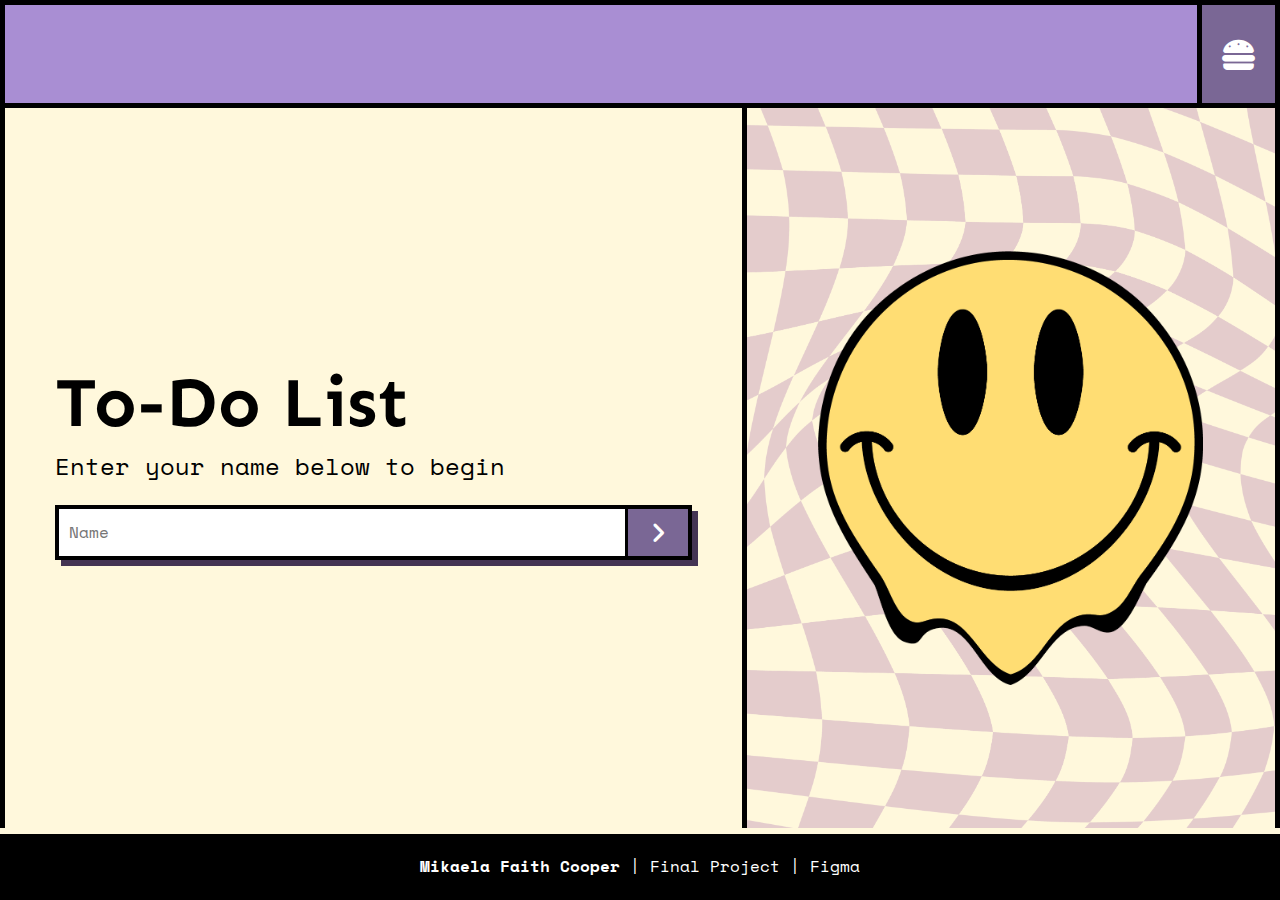
<file: index.html>
<!DOCTYPE html>
<html lang="en">
  <head>
    <meta charset="UTF-8" />
    <meta name="viewport" content="width=device-width, initial-scale=1, shrink-to-fit=no" />
    <meta http-equiv="x-ua-compatible" content="ie=edge" />
    <title>Home | To-Do List</title>
    <link rel="stylesheet" href="https://cdnjs.cloudflare.com/ajax/libs/font-awesome/6.0.0/css/all.min.css"/>
    <link href="https://cdn.jsdelivr.net/npm/bootstrap@5.3.0-alpha2/dist/css/bootstrap.min.css" rel="stylesheet" integrity="sha384-aFq/bzH65dt+w6FI2ooMVUpc+21e0SRygnTpmBvdBgSdnuTN7QbdgL+OapgHtvPp" crossorigin="anonymous">
    <link rel="stylesheet" href="css/mdb.min.css"/>
    <link rel="stylesheet" href="css/style.css"/>
    <link rel="icon" type="image/x-icon" href="img/favicon.ico">
  </head>
  <body>

  <!-- Header/NavBar : START -->

  <header> 
    <nav class="navbar navbar-expand-lg">

    <!-- NavBar -->
      <div class="d-flex vw-100 h-100">

        <div class="d-90 h-100 justify-content-start align-items-center d-flex">
          <span class="navbar-brand navName">
            <!-- Welcome, *userName* -->
          </span>
        </div>    

        <div class="d-10 d-flex justify-content-center h-100 align-items-center"  onclick="openNav()">
          <i class="fa-solid fa-burger"></i>
        </div>

      </div>

    <!-- Side Nav -->
      <div id="mySidenav" class="sidenav">
        <a 
          href="javascript:void(0)"
          class="closebtn"
          onclick="closeNav()"
        ><i class="fa-solid fa-xmark"></i></a>
        
        <a id="openModal">
          <div  class="navItem d-flex align-items-center">
            <i class="fa-solid fa-house"></i><span> Home</span>
          </div>
        </a> 

    <!-- Modal -->

        <div id="customModal" class="modalBg">
          <div class="modalContent">
            <span class="closeModal"><i class="fa-solid fa-xmark" style="color: #000000;"></i></span>
            <p>Sorry, it looks like you're already on the home page.</p>
          </div>

        </div>

      </div>

    </nav>
  </header>

  <!-- Header/NavBar : END -->

  <!-- Main Content : START -->

  <div class="container-fluid">
    <div class="row">
      
      <!-- Left half of the page : START -->
      
      <div class="col-md-7 left-half d-flex flex-column">
        
        <h1 class="leftPanelH1">To-Do List</h1>
        
        <h2 class="leftPanelH2">Enter your name below to begin</h2>
        
        <div class="input-group mb-3 pt-3">
          <input
            type="text"
            class="leftInput"
            placeholder="Name"
            aria-label="Name"
            aria-describedby="button-addon2"
            id="nameInput"
          />
         
          <button
            class="btn btnInput"
            type="button"
            id="button-addon2"
            data-mdb-ripple-color="dark"
            onclick="nameInput()"
          >
          <i class="fa-solid fa-angle-right"></i>
          </button>

        </div>
      </div>

      <!-- Left half of the page : END-->

      <!-- Right half of the page : START -->
      
      <div class="col-md-5 right-half d-flex justify-content-center align-items-center">
        <img src="img/melted smiley.png" class="smileyImg">
      </div>

      <!-- Right half of the page : END -->

    </div>
  </div>

  <!-- Main Content : END -->

  <footer>
    <div>
      <b>Mikaela Faith Cooper</b> | Final Project | <a href="https://www.figma.com/file/FsdzOEZ8953o5JbYid0C4Y/ToDo-List-(JavaScript%3A-Final-Project)?node-id=1%3A2&t=otmy1W1h4W9WQFKv-1">Figma</a>
    </div>
  </footer>

  
    

    
    <script type="text/javascript" src="js/mdb.min.js"></script>
    <script type="text/javascript" src="js/script.js"></script>
    <script src="https://cdn.jsdelivr.net/npm/bootstrap@5.3.0-alpha2/dist/js/bootstrap.bundle.min.js" integrity="sha384-qKXV1j0HvMUeCBQ+QVp7JcfGl760yU08IQ+GpUo5hlbpg51QRiuqHAJz8+BrxE/N" crossorigin="anonymous"></script>
  </body>
</html>
</file>
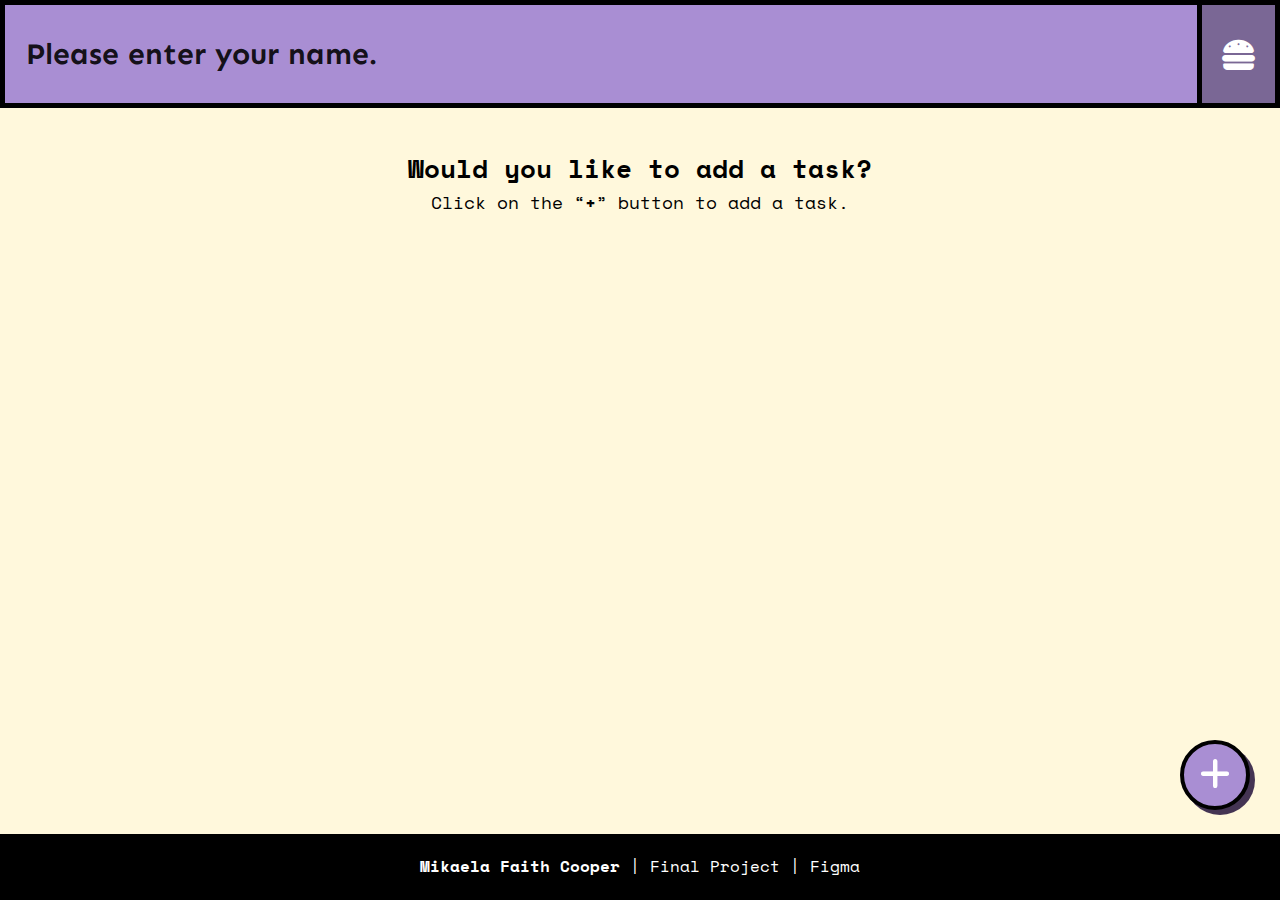
<file: mainPage.html>
<!DOCTYPE html>
<html lang="en">
  <head>
    <meta charset="UTF-8" />
    <meta name="viewport" content="width=device-width, initial-scale=1, shrink-to-fit=no" />
    <meta http-equiv="x-ua-compatible" content="ie=edge" />
    <title>Main | To-Do List</title>
    <link rel="stylesheet" href="https://cdnjs.cloudflare.com/ajax/libs/font-awesome/6.0.0/css/all.min.css"/>
    <link href="https://cdn.jsdelivr.net/npm/bootstrap@5.3.0-alpha2/dist/css/bootstrap.min.css" rel="stylesheet" integrity="sha384-aFq/bzH65dt+w6FI2ooMVUpc+21e0SRygnTpmBvdBgSdnuTN7QbdgL+OapgHtvPp" crossorigin="anonymous">
    <link rel="stylesheet" href="css/mdb.min.css"/>
    <link rel="stylesheet" href="css/style.css"/>
    <link rel="stylesheet" href="css/style.mainPage.css"/>

    <link rel="icon" type="image/x-icon" href="img/favicon.ico">
  </head>
  <body>

  <!-- Header/NavBar : START -->

  <header> 
    <nav class="navbar navbar-expand-lg">

    <!-- NavBar -->
      <div class="d-flex h-100 w-100">

        <div class="d-90 h-100 justify-content-start align-items-center d-flex">
          <span class="navbar-brand navName" id="nameOutput">
            <!-- Welcome, *userName* -->
          </span>
        </div>    

        <div class="d-10 d-flex justify-content-center h-100 align-items-center"  onclick="openNav()">
          <i class="fa-solid fa-burger"></i>
        </div>

      </div>

    <!-- Side Menu -->
      <div id="mySidenav" class="sidenav">
        <a 
          href="javascript:void(0)"
          class="closebtn"
          onclick="closeNav()"
        ><i class="fa-solid fa-xmark"></i></a>
        
        <a href="index.html">
          <div  class="navItem d-flex align-items-center" onclick="homeBtn()">
            <i class="fa-solid fa-house"></i><span> Home</span>
          </div>
        </a> 

      </div>

    </nav>
  </header>

  <!-- Header/NavBar : END -->

  <!-- Main Content - NO TASK : START -->

  <div class="mainContentPage w-10 justify-contents-center align-items-center h-100">
    <div class="w-100 h-100 absolute d-flex align-items-center justify-contents-center">
      <div class="d-flex align-items-center justify-contents-center flex-column w-100">
       
        <!-- Show Text if there are no tasks -->
        <div id="noTasks" style="text-align: center;" onload="emptyTask()">
          <h1 class="mainContentH1">Would you like to add a task?</h1>
          <h2 class="mainContentH2">Click on the “<b>+</b>” button to add a task.</h2>
        </div>
        
        <!-- Display if there are listed and accomplished tasks -->

        <div class="container h-100" id="tasksNotEmpty">
          <div class="row flex">
            <div id="hereToDo">
              <!-- Text Span will display here if there are tasks on the list -->
            </div>
          </div>
            
            <div id="listedTask">
              <ul id="itemList">
                <!-- Tasks will be added here -->
              </ul>
            </div>   

          </div>
        </div>
      </div>
    </div>
  </div>

    <!-- Main Content - NO TASK : END -->


  <!-- Add Task Btn -->  
   <button type="button" class="btn btn-floating btnAddTask" id="openModal">
      <i class="fa-solid fa-plus"></i>
   </button>  


  <!-- Main Content - ADD TASK : START -->

  <div id="customModal" class="modalBg">
    <div class="d-flex align-items-center justify-content-center" style="height: 100vh; width: 100vw;" id="newTaskForm">
      <div class="d-flex flex-column">
        
        <!-- New Task Modal -->
        
        <div class="newTaskModal d-flex flex-column">
          <div class="d-flex">
            <div class="square-container">
              <div class="disabledSquare"></div>
            </div>
            <div class="textarea-container">
              <textarea type="text" id="newTaskInput" name="newTask" rows="4" class="taskInput w-100" placeholder="What task do you want to add?"></textarea>
            </div>
          </div>
        </div>

        <!-- Submit and Cancel Btn -->
  
        <div style="height: 40px; width: 100%;" class="justify-contents-center">
          <div class="d-flex justify-content-end align-items-end" style="margin-top: 5px;">
            <button class="closeModal closeNewTask" style="margin-right: 10px;"><i class="fa-solid fa-xmark"></i></button>
            <button id="btnSubmitTask" class="addNewTask" type="submit" onclick="submitTask()"><i class="fa-solid fa-check"></i></button>
          </div>
        </div>
      </div>
    </div>
  </div>

  

  <footer>
    <div>
      <b>Mikaela Faith Cooper</b> | Final Project | <a href="https://www.figma.com/file/FsdzOEZ8953o5JbYid0C4Y/ToDo-List-(JavaScript%3A-Final-Project)?node-id=1%3A2&t=otmy1W1h4W9WQFKv-1">Figma</a>
    </div>
  </footer>

  
    

    
    <script type="text/javascript" src="js/mdb.min.js"></script>
    <script type="text/javascript" src="js/script.js"></script>
    <script src="https://cdn.jsdelivr.net/npm/bootstrap@5.3.0-alpha2/dist/js/bootstrap.bundle.min.js" integrity="sha384-qKXV1j0HvMUeCBQ+QVp7JcfGl760yU08IQ+GpUo5hlbpg51QRiuqHAJz8+BrxE/N" crossorigin="anonymous"></script>
  </body>
</html>
</file>
<file: css/style.css>
/* Imported fonts */
/* @import url('https://fonts.googleapis.com/css2?family=Sen:wght@700&display=swap');
@import url('https://fonts.googleapis.com/css2?family=Sen:wght@700&family=Space+Mono&display=swap'); */

@import url('https://fonts.googleapis.com/css2?family=Sen:wght@400;700;800&family=Space+Mono:wght@400;700&display=swap');

/* Header, Footer, Body */

header {
    width: 100%;
    top: 0;
}
  
footer {
    background-color: #000000;
    font-family: 'Space Mono', monospace;
    color: #ffffff;
    padding: 20px;
    text-align: center;
    bottom: 0;
    width: 100%;
    position: fixed;
    z-index: 1;
}

footer a {
    color: #ffffff;
}

footer a:hover {
    color: #ffffff;
}
  
body {
    background-color: #FFF8DC;
    overflow: hidden;
    /* margin-bottom: 20vh; */
}

/* NavBar */

.navbar {
    background-color: #A98ED3;
    box-shadow:0px 0px 0px 5px #000000 inset;
    height: 12vh;
    padding: 0;      
}

.d-90 {
    flex: 93.5%;
    width: 100%;
    box-sizing: border-box;
}  

.d-10 {
    flex: 6.5%;
    width: 100%;
    background-color: #7A6795;
    box-shadow:0px 0px 0px 5px #000000 inset;
}

.d-10:hover {
    background-color: #685584;
}

.navName {
    font-family: 'Sen', sans-serif;
    font-weight: 700;
    font-size: 30px;
    padding-left: 2vw;
}

.fa-burger {
    color: white;
    font-size: 35px;
}

/* Side Nav */

.sidenav {
    height: 25vh;
    width: 0;
    position: fixed;
    z-index: 1;
    top: 0;
    right: 0;
    background-color: #7A6795;
    box-shadow:0px 0px 0px 5px #000000 inset;
    overflow-x: hidden;
    padding-top: 60px;
}

.sidenav-open {
    width: 20vw;
}

.closebtn {
    position: absolute;
    top: 0.5vh;
    right: 2vw;
    font-size: 36px;
    text-align: right;
}

.fa-xmark {
    color: #ffffff;
}

.fa-house {
    padding-right: 15px;
}

.navItem {
    background-color: #ffffff;
    color: #000000;
    font-family: 'Sen', sans-serif;
    font-family: 'Space Mono', monospace;
    box-shadow: 0px 0px 0px 5px #000000 inset;
    height: 12vh;
    font-size: 25px;
    text-decoration: none;
    display: block;
    padding-left: 1vw;
}

/* Modal */

.modalBg {
    display: none;
    position: fixed;
    z-index: 1;
    left: 0;
    top: 0;
    width: 100%;
    height: 100%;
    overflow: hidden;
    background-color: rgba(0,0,0,0.4);
}
  
.modalContent {
    background-color: #ffffff;
    margin: 15% auto;
    padding: 20px;
    width: 30vw;
    border: 5px solid #000000;
    box-shadow: 6px 6px 0px #443453;
    border-radius: 0px;
    font-family: 'Space Mono', monospace;
    font-size: 20px;
}
  
.closeModal {
    font-size: 25px;
    display: block;
    text-align: right;
}
  
.closeModal:hover, .closeModal:focus {
    color: #000000;
    text-decoration: none;
    cursor: pointer;
}

/* Main Content */

.left-half, .right-half {
    height: 80vh;
    padding: 50px;
    justify-content: middle;
}
  
.left-half {
    justify-content: center;
    align-items: middle;
    border-left: 5px #000000 solid;
    border-right: 5px #000000 solid;
}
  
.right-half {
    background-repeat: no-repeat;
    background-size: cover;
    color: #000;
    vertical-align: center;
    border-right: 5px #000000 solid;
}

/* Main Content : LEFT PANEL*/

.leftPanelH1 {
    font-family: 'Sen', sans-serif;
    color: #000000;
    font-weight: 700;
    font-size: 70px;
}

.leftPanelH2 {
    font-family: 'Space Mono', monospace;
    color: #000000;
    font-size: 24px;
}

.leftInput {
    font-family: 'Space Mono', monospace;
    width: 100%;
    height: 55px;
    border: 4px solid #000000;
    box-shadow: 6px 6px 0px #443453;
    padding-left: 10px;
}

.leftInput:focus {
    outline: none;
}

.btnInput {
    box-shadow: 6px 6px 0px #443453;
    background-color: #7A6795;
    border-top: 4px solid #000000;
    border-right: 4px solid #000000;
    border-bottom: 4px solid #000000;
    border-radius: 0;
    color: white;
    font-size: 24px;
    z-index: 0 !important;
}

.btnInput:hover {
    box-shadow: 6px 6px 0px #443453 !important;
    background-color: #685584;
    border-top: 4px solid #000000;
    border-right: 4px solid #000000;
    border-bottom: 4px solid #000000;
    color: white;
}

/* Main Content : RIGHT PANEL*/

.right-half {
    background: url(../img/checkered-bg-01.png);
    background-repeat: no-repeat;
    background-position: center;
    background-size: cover;
}

.smileyImg {
    height: 70%;
}

/* Media queries */

@media (max-width: 768px) {

    body {
        overflow: scroll;
    }

    .left-half {
      height: 100vh;
    } 
    
    .right-half {
        display: none !important;
    }

    .right-half img {
        display: none;
    }
  
    .navName {
      font-size: 22px;
      padding-left: 4vw;
    }

    .navItem {
      font-size: 20px;
    }

    .fa-burger {
        font-size: 30px;
    }

    .fa-house {
        font-size: 20px;
        margin-left: 1vw;
    }
  
    .sidenav-open {
      width: 100vw;
      height: 30vh;
    }
  
    .d-90 {
      flex: 80%;
    }
  
    .d-10 {
      flex: 20%;
    }

    .leftPanelH1 {
        font-size: 50px;
    }

    .leftPanelH2 {
        font-size: 20px;
    }

    .modalContent {
        font-size: 18px;
        width: 90vw;
        margin: 50% auto;
    }

    footer {
        font-size: 12px;
    }

  }
</file>
<file: css/style.mainPage.css>
/* Main Content */

/* Empty Content */

.mainContentPage {
    padding-top: 5vh;
}

.mainContentH1, .mainContentH2 {
    font-family: 'Space Mono', monospace;
    color: #000000;
}

.mainContentH1 {
    font-size: 26px;
    font-weight: bold;
}

.mainContentH2 {
    font-size: 18px;
}

.btnAddTask {
    background-color: #A98ED3;
    box-shadow: 5px 5px 0px #443453;
    border: 4px solid #000000;
    color: #ffffff;
    height: 70px;
    width: 70px;
    font-size: 30px;
    position: fixed;
    bottom: 90px;
    right:  30px;
    font-size: 35px;
}

.btnAddTask:hover {
    background-color: #8F77B6;
    box-shadow: 5px 5px 0px #443453 !important;
    border: 4px solid #000000;
    color: #ffffff;
}

.btnAddTask:active {
    transform: translateY(3px);
}

.newTaskModal {
    width: 40vw; 
    height: auto;
    background-color: #ffffff;
    padding: 20px;
    /* width: 100%; */
    border: 5px solid #000000;
    box-shadow: 6px 6px 0px #443453;
    border-radius: 0px;
    font-family: 'Space Mono', monospace;
    font-size: 20px;
}
.customInput {
    height: 100px;
}

.disabledSquare {
    height: 45px;
    width: 45px;
    background-color: #ffffff;
    border: 3px solid #000000;
    box-shadow: 6px 6px 0px #443453;
}

.square-container {
    flex: 10%;
}

.textarea-container {
    flex: 90%;
}

.taskInput {
    padding-left: 10px;
    border: none;
}

.closeNewTask {
    background-color: #E47C84;
    border: 4px solid #000000;
    box-shadow: 6px 6px 0px #443453;
    height: 50px;
    width: 50px;
    font-size: 30px;
    color: #ffffff;
    text-align: center !important;
}

.closeNewTask:hover {
    background-color: #C3636B;
    transition: 0.3s;
}

.addNewTask {
    background-color: #97AA52;
    border: 4px solid #000000;
    box-shadow: 6px 6px 0px #443453;
    height: 50px;
    width: 50px;
    font-size: 30px;
    color: #ffffff;
    margin-top: 10px;
}

.addNewTask:hover {
    background-color: #7C8D3E;
    transition: 0.3s;
}

.closeNewTask:active, .addNewTask:active {
    transform: translateY(4px);
    transition: 0.1s;
}

/* Content page with tasks */

.taskListLeft, .taskListRight {
    height: 80vh;
    -ms-overflow-style: none;
    scrollbar-width: none;
    overflow-y: scroll; 
}

.taskListLeft::-webkit-scrollbar, .taskListRight::-webkit-scrollbar {
    display: none;
}


.spanTaskList {
    font-family: 'Sen', sans-serif;
    font-size: 30px;
    color: #000000;
    font-weight: 400;
    background-color: #FFF8DC;
    display: block;
}


#doneToDo {
    display: none;
}

/* New Task */

.taskItem {
    background-color: #ffffff;
    margin-top: 2vh;
    padding: 20px;
    border: 5px solid #000000;
    box-shadow: 6px 6px 0px #443453;
    border-radius: 0px;
    font-family: 'Space Mono', monospace;
    font-size: 20px;
}

.taskCheckBox {
    height: 45px;
    width: 45px;
    background-color: #ffffff;
    border: 3px solid #000000;
    box-shadow: 6px 6px 0px #443453;
}

.taskCheckBox:hover {
    background-color: #FFDD73;
    transition: 0.3s;
}

.taskCheckBox:hover:active {
    transform: translateY(4px);
    transition: 0.1s;
    background-color: #97AA52;
}

.deleteBtn {
    height: 35px;
    width: 35px;
    background-color: #E47C84;
    border: 3px solid #000000;
    box-shadow: 4px 4px 0px #443453;
}

.deleteBtn:hover {
    background-color: #C3636B;
    transition: 0.3s;
}

.deleteBtn:active {
    transform: translateY(4px);
    transition: 0.1s;
}

.fa-trash {
    color: #ffffff;
    font-size: 18px;
}

ul#itemList {
    list-style-type: none;
}

/* Task Done */

.taskItem-done {
    background-color: #BDCD81;
    margin-top: 2vh;
    padding: 20px;
    width: 30vw;
    border: 5px solid #000000;
    box-shadow: 6px 6px 0px #443453;
    border-radius: 0px;
    font-family: 'Space Mono', monospace;
    font-size: 20px;
    font-weight: 700;
    word-wrap: break-word;
}

.taskCheckBox-done {
    height: 45px;
    width: 45px;
    background-color: #97AA52;
    border: 3px solid #000000;
    box-shadow: 6px 6px 0px #443453;
    font-size: 20px;
    color: #ffffff; 
}

.taskCheckBox-done:hover {
    background-color: #FFDD73;
    transition: 0.3s;
    color: #92720E;
}

.taskCheckBox-done:active {
    transform: translateY(4px);
    transition: 0.1s;
    
}

/* Media queries */

@media (max-width: 768px) {

    .spanTaskList {
        font-size: 20px;
    }

    .taskItem-done {
        width: 75vw;
    }


    .mainContentPage {
        height: 100%;
    }

    .newTaskModal {
        width: 80vw;
    }

}
</file>
